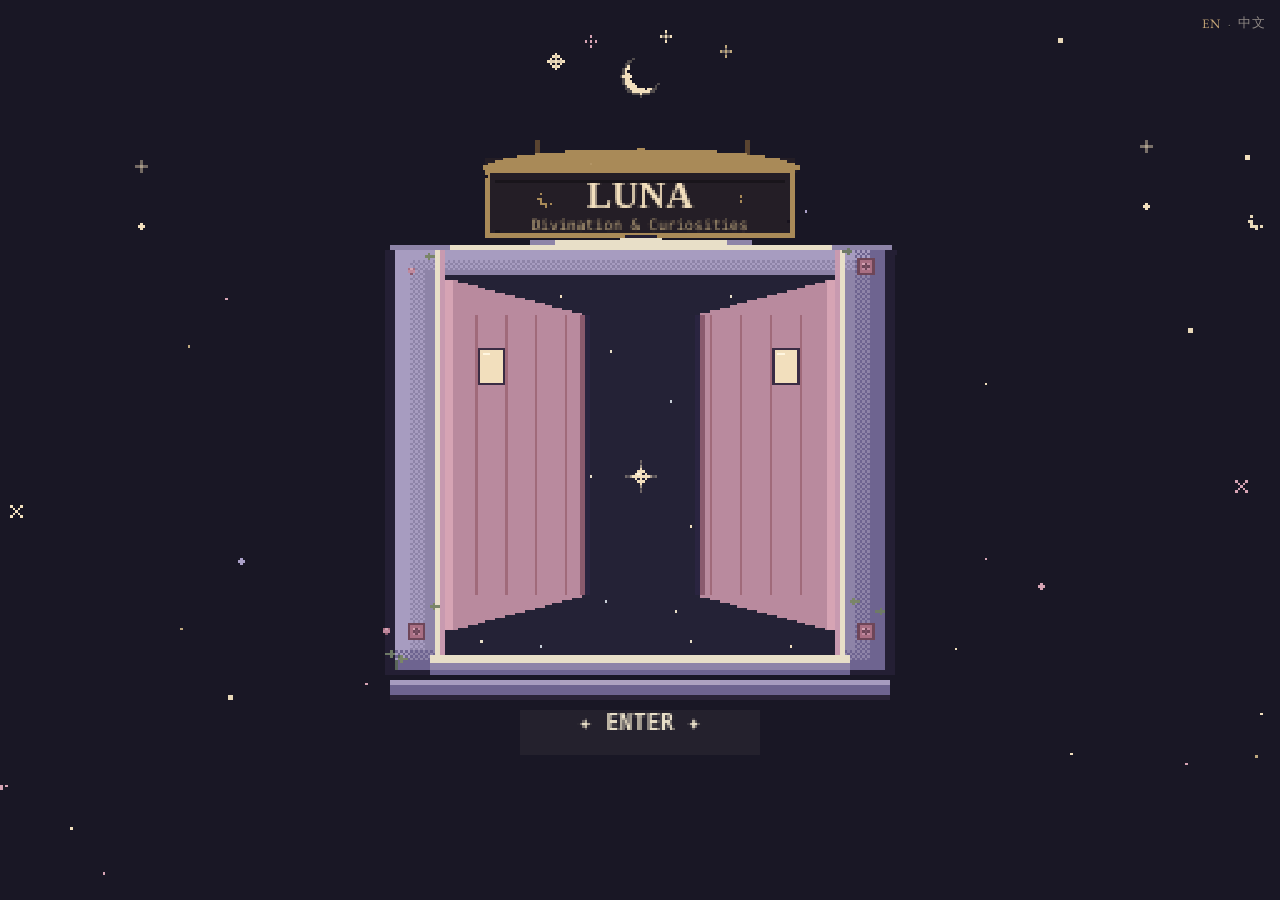
<file: index.html>
<!DOCTYPE html>
<html lang="en">
<head>
<meta charset="UTF-8">
<meta name="viewport" content="width=device-width, initial-scale=1, viewport-fit=cover">
<meta name="theme-color" content="#1a0f2e">
<title>LUNA — Divination &amp; Curiosities</title>
<link rel="icon" href="data:,">
<link rel="preconnect" href="https://fonts.googleapis.com">
<link rel="preconnect" href="https://fonts.gstatic.com" crossorigin>
<link href="https://fonts.googleapis.com/css2?family=IM+Fell+English:ital@0;1&family=EB+Garamond:ital,wght@0,400;0,600;1,400&display=swap" rel="stylesheet">
<link rel="stylesheet" href="css/style.css">
</head>
<body>
<noscript>
  <div style="font-family:Georgia,serif;color:#f0e6d4;background:#1a0f2e;padding:24px;text-align:center;">
    LUNA needs JavaScript to open its doors. Please enable it.
  </div>
</noscript>

<div id="app">

  <!-- 右上角语言切换（小字，常驻所有页面） -->
  <div class="lang-switch" id="lang-switch" role="group" aria-label="Language">
    <button type="button" id="lang-en" data-lang="en">EN</button>
    <span class="sep" aria-hidden="true">·</span>
    <button type="button" id="lang-zh" data-lang="zh">中文</button>
  </div>

  <!-- 全局星空背景（首页 / 门廊 / 物件页共用） -->
  <canvas id="bg" width="640" height="360" aria-hidden="true"></canvas>

  <main id="views">

    <!-- ══ PAGE 1 · 魔法入口 ══ -->
    <section class="screen" id="screen-entrance">
      <canvas id="front" width="640" height="360" aria-hidden="true"></canvas>
    </section>

    <!-- ══ PAGE 2 · 五扇门 ══ -->
    <section class="screen hidden" id="screen-doors">
      <div class="doors-frame">
        <span class="frame-corner tl" aria-hidden="true">✦</span>
        <span class="frame-corner tr" aria-hidden="true">✦</span>
        <span class="frame-corner bl" aria-hidden="true">✦</span>
        <span class="frame-corner br" aria-hidden="true">✦</span>
        <span class="tw" style="left:11%;top:15%" aria-hidden="true">✦</span>
        <span class="tw" style="left:85%;top:20%;animation-delay:.9s" aria-hidden="true">☾</span>
        <span class="tw" style="left:20%;top:76%;animation-delay:1.6s" aria-hidden="true">✦</span>
        <span class="tw" style="left:80%;top:66%;animation-delay:.4s" aria-hidden="true">✦</span>
        <div class="doors-head">
          <p class="doors-sign" aria-hidden="true">✦&nbsp;&nbsp;☾&nbsp;&nbsp;✦</p>
          <p class="doors-line" data-i18n="hint">Which door calls to you?</p>
        </div>
        <div class="doors" id="doors">
          <div class="door-row" id="door-row-top"></div>
          <div class="door-row bottom" id="door-row-bottom"></div>
        </div>

        <!-- 黑猫彩蛋：住在门廊右下角的小住客（不是第六扇门） -->
        <div class="cat-egg" id="cat-egg">
          <canvas id="cat-canvas" width="26" height="24"></canvas>
          <div class="cat-bubble hidden" id="cat-bubble" aria-live="polite"></div>
        </div>
      </div>
    </section>

    <!-- ══ PAGE 3 · 魔法物件（同一套布局模板） ══ -->
    <section class="screen hidden" id="screen-object">
      <div class="obj-wrap">
        <p class="obj-dec" aria-hidden="true"><span>✦</span><span>☾</span><span>✦</span></p>
        <div class="obj-stage">
          <div class="obj-canvas-holder" id="obj-canvas-holder">
            <canvas id="obj-canvas" width="0" height="0"></canvas>
            <div class="obj-mirror-txt hidden" id="obj-mirror-txt"></div>
          </div>
        </div>
        <h1 class="obj-title" id="obj-title"></h1>
        <p class="obj-desc" id="obj-desc"></p>
        <div class="obj-interact" id="obj-interact"></div>
        <div class="obj-result" id="obj-result"></div>
        <button class="obj-back" id="obj-back" type="button" data-i18n="back">← BACK</button>
      </div>
    </section>

  </main>

  <!-- 转场黑幕 -->
  <div class="fade hidden" id="fade" aria-hidden="true"></div>
  <div id="toast" class="hidden" role="status"></div>
</div>

<script src="js/data.js"></script>
<script src="js/sprites.js"></script>
<script src="js/app.js"></script>
</body>
</html>
</file>
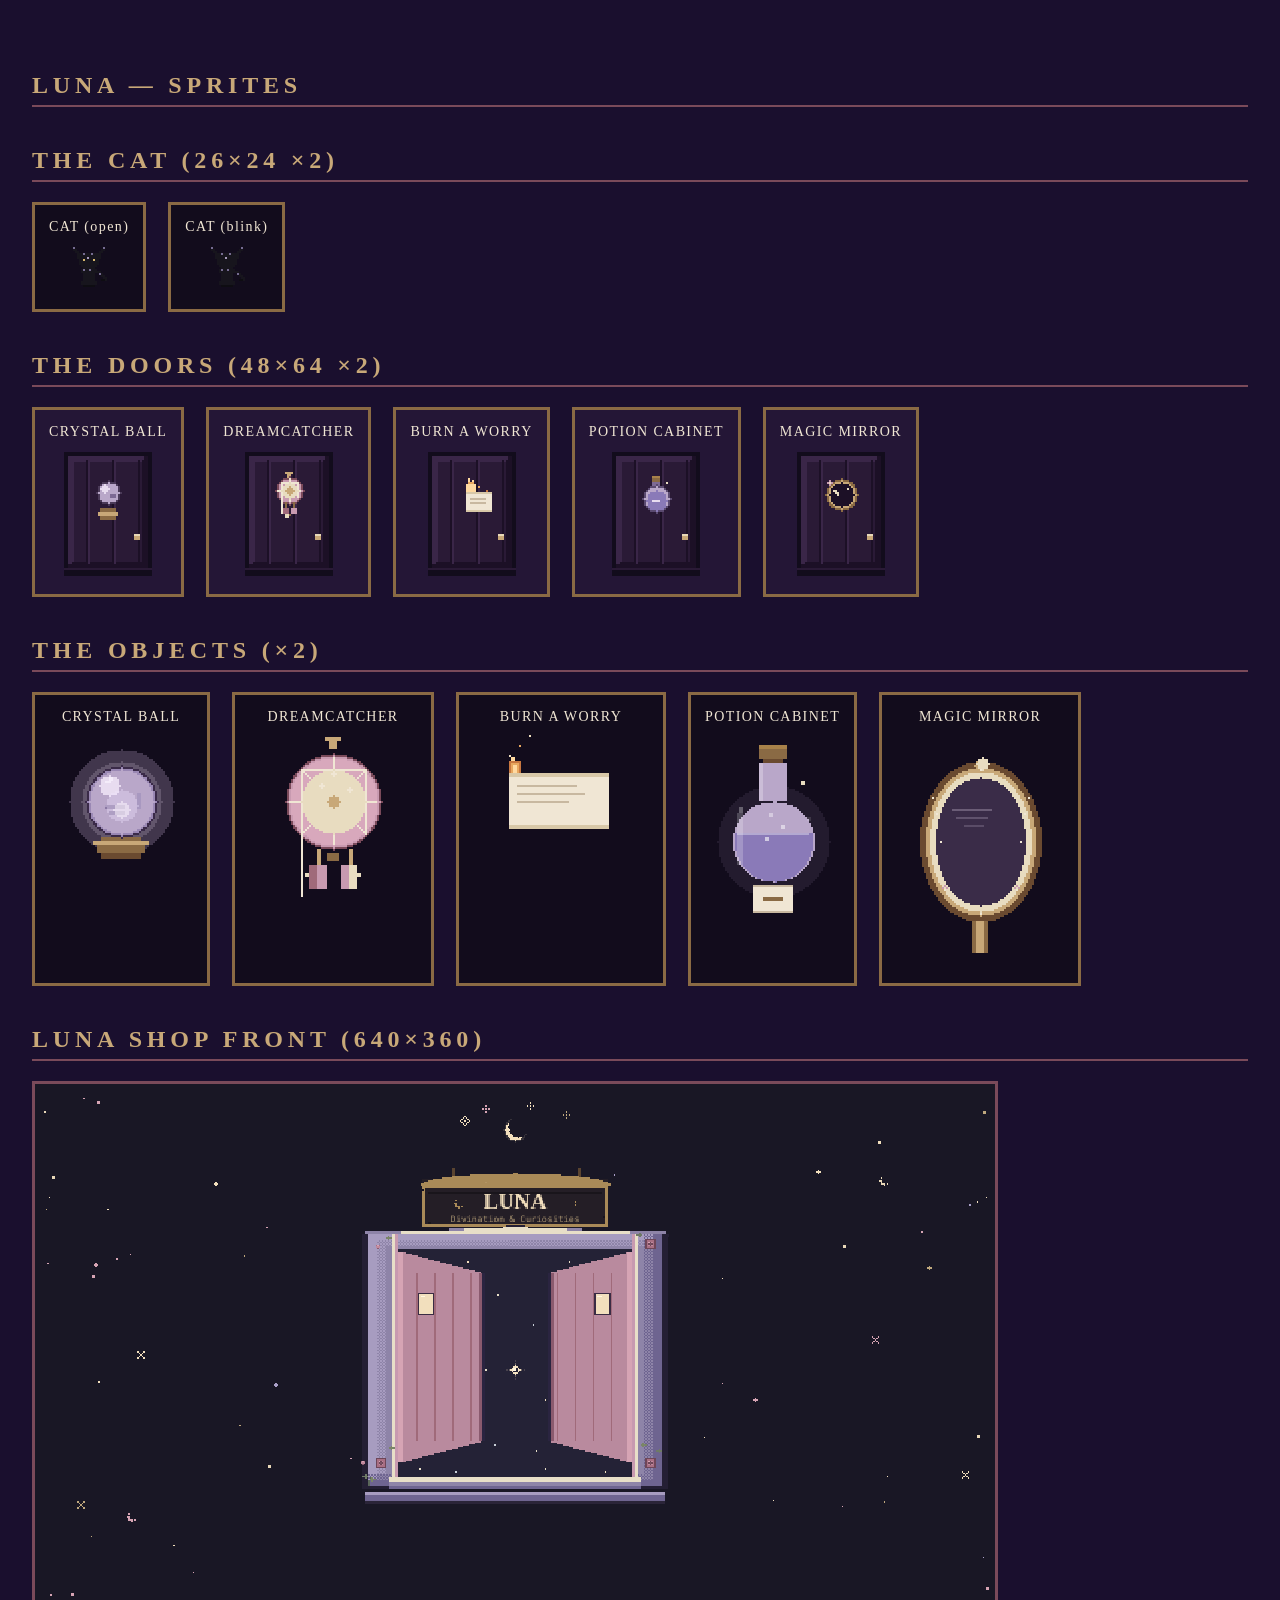
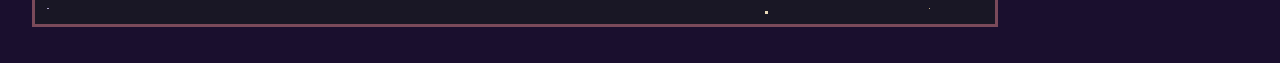
<file: dev/sprite-preview.html>
<!DOCTYPE html>
<html lang="en">
<head>
<meta charset="UTF-8">
<title>LUNA — sprite preview</title>
<style>
  body{ background:#1a0f2e; font-family:Georgia,serif; padding:24px; color:#f0e6d4; }
  h2{ letter-spacing:.2em; color:#c8a878; border-bottom:2px solid #7a4a5a; padding-bottom:6px; margin-top:40px; }
  .row{ display:flex; flex-wrap:wrap; gap:22px; margin:18px 0 10px; }
  .cell{ background:#241636; border:3px solid #8a6a44; padding:14px; text-align:center; }
  .cell h3{ margin:0 0 8px; color:#f0e6d4; font-weight:normal; letter-spacing:.1em; font-size:14px; }
  canvas{ image-rendering:pixelated; image-rendering:crisp-edges; }
  #street{ width:960px; max-width:92vw; height:auto; border:3px solid #7a4a5a; }
  .obj{ background:#120c1c; }
</style>
</head>
<body>
<h2>LUNA — SPRITES</h2>
<h2>THE CAT (26×24 ×2)</h2>
<div class="row" id="catrow"></div>
<h2>THE DOORS (48×64 ×2)</h2>
<div class="row" id="doors"></div>
<h2>THE OBJECTS (×2)</h2>
<div class="row" id="objects"></div>
<h2>LUNA SHOP FRONT (640×360)</h2>
<canvas id="street" width="640" height="360"></canvas>
<script src="../js/sprites.js"></script>
<script>
  const KEYS = ['crystal', 'dream', 'burn', 'potion', 'mirror'];
  const NAMES = { crystal: 'CRYSTAL BALL', dream: 'DREAMCATCHER', burn: 'BURN A WORRY', potion: 'POTION CABINET', mirror: 'MAGIC MIRROR' };

  const crow = document.getElementById('catrow');
  const cell0 = document.createElement('div');
  cell0.className = 'cell obj';
  const h0 = document.createElement('h3');
  h0.textContent = 'CAT (open)';
  const b0 = document.createElement('div');
  b0.appendChild(SPR.up(SPR.makeCat(false), 2));
  cell0.append(h0, b0);
  const cell1 = document.createElement('div');
  cell1.className = 'cell obj';
  const h1 = document.createElement('h3');
  h1.textContent = 'CAT (blink)';
  const b1 = document.createElement('div');
  b1.appendChild(SPR.up(SPR.makeCat(true), 2));
  cell1.append(h1, b1);
  crow.append(cell0, cell1);

  const dg = document.getElementById('doors');
  KEYS.forEach(k => {
    const cell = document.createElement('div');
    cell.className = 'cell';
    const h = document.createElement('h3');
    h.textContent = NAMES[k];
    const box = document.createElement('div');
    box.appendChild(SPR.up(SPR.makeDoor(k), 2));
    cell.append(h, box);
    dg.appendChild(cell);
  });

  const og = document.getElementById('objects');
  const states = {
    crystal: { lit: true },
    dream: { stars: 3 },
    burn: { phase: 0 },
    potion: { color: '#8a7ab8', bubbles: true },
    mirror: { shown: true }
  };
  KEYS.forEach(k => {
    const cell = document.createElement('div');
    cell.className = 'cell obj';
    const h = document.createElement('h3');
    h.textContent = NAMES[k];
    const box = document.createElement('div');
    box.appendChild(SPR.up(SPR.makeObject(k, states[k]), 2));
    cell.append(h, box);
    og.appendChild(cell);
  });

  SPR.paintShopFront(document.getElementById('street').getContext('2d'), 'en');
</script>
</body>
</html>
</file>
<file: css/style.css>
/* ============================================================
   LUNA — Divination & Curiosities
   粉紫黑复古哥特像素风
   Deep Plum × Dusty Lavender × Muted Pink × Dusty Rose
   × Cream × Charcoal Black × Antique Gold
   硬阴影、像素边框、steps() 低帧动画（最多 5 种简单动画）
   ============================================================ */

:root {
  --ink: #0b0612;
  --charcoal: #120c1c;
  --plum-deep: #1a0f2e;
  --plum: #241636;
  --plum-mid: #2e1d42;
  --lavender: #b9a7c9;
  --lavender-dim: #7d6a94;
  --pink: #c89ab0;
  --rose: #a06a7a;
  --rose-dark: #7a4a5a;
  --cream: #f0e6d4;
  --paper: #f6ecd9;
  --gold: #c8a878;
  --gold-dark: #8a6a44;
  --font-title: 'IM Fell English', Georgia, 'Times New Roman', serif;
  --font-body: 'EB Garamond', Georgia, 'Times New Roman', serif;
}

* { box-sizing: border-box; margin: 0; padding: 0; }

html, body { height: 100%; }

body {
  font-family: var(--font-body);
  background: #191725;
  color: var(--cream);
  overflow-y: auto;
  -webkit-tap-highlight-color: transparent;
  -webkit-text-size-adjust: 100%;
  text-size-adjust: 100%;
}

canvas { image-rendering: pixelated; image-rendering: crisp-edges; }

.hidden { display: none !important; }

/* ---------- 布局 ---------- */
#app { position: relative; min-height: 100vh; min-height: 100dvh; }
#views { position: relative; z-index: 1; }

/* ---------- 右上角语言切换（小字，无框） ---------- */
.lang-switch {
  position: fixed; top: 12px; right: 14px; z-index: 60;
  display: flex; align-items: center; gap: 7px;
  font-size: 13px; letter-spacing: 0.06em;
  text-shadow: 0 1px 0 rgba(0, 0, 0, 0.8);
}
.lang-switch button {
  font-family: var(--font-body);
  font-size: 13px; letter-spacing: 0.06em;
  color: rgba(240, 230, 212, 0.55);
  background: none; border: none; padding: 2px 0;
  cursor: pointer;
  user-select: none;
  touch-action: manipulation;
}
.lang-switch button:hover { color: rgba(240, 230, 212, 0.92); }
.lang-switch button.active { color: var(--gold); }
.lang-switch .sep { color: rgba(240, 230, 212, 0.4); }
.lang-switch button:focus-visible { outline: 1px solid var(--gold); outline-offset: 2px; }

/* ---------- 屏幕 ---------- */
.screen {
  min-height: 100vh; min-height: 100dvh;
  display: flex; flex-direction: column;
  animation: screenIn 0.5s steps(5) both;
}
.screen.hidden { display: none; }
@keyframes screenIn {
  from { opacity: 0; transform: translateY(10px); }
  to   { opacity: 1; transform: none; }
}

/* ============================================================
   PAGE 1 · LUNA 魔法入口（叠加在全局星空上）
   ============================================================ */
#screen-entrance {
  padding: 0;
  background: transparent;
}

#bg {
  position: fixed; inset: 0;
  width: 100%; height: 100%;
  object-fit: cover;
  image-rendering: pixelated; image-rendering: crisp-edges;
  z-index: 0;
  cursor: default;
}

#front {
  position: fixed; inset: 0;
  width: 100%; height: 100%;
  object-fit: cover;
  image-rendering: pixelated; image-rendering: crisp-edges;
  z-index: 5;
  pointer-events: none;
}

/* ============================================================
   PAGE 2 · 五扇门（平面正视角的神秘门廊）
   ============================================================ */
#screen-doors {
  background: transparent;   /* 全局星空背景透出 */
  align-items: center;
  justify-content: center;
  padding: 70px 16px 44px;
}

/* 古董双线画框 */
.doors-frame {
  position: relative;
  width: min(980px, 100%);
  border: 2px solid var(--gold-dark);
  outline: 2px solid var(--rose-dark);
  outline-offset: 5px;
  padding: 38px 22px 34px;
}
.frame-corner {
  position: absolute;
  color: var(--gold);
  font-size: 16px;
  line-height: 1;
  text-shadow: 0 0 8px rgba(200, 168, 120, 0.5);
}
.frame-corner.tl { top: -8px; left: -8px; }
.frame-corner.tr { top: -8px; right: -8px; }
.frame-corner.bl { bottom: -8px; left: -8px; }
.frame-corner.br { bottom: -8px; right: -8px; }

/* 少量闪烁星星 */
.tw {
  position: absolute;
  color: var(--lavender);
  font-size: 12px;
  line-height: 1;
  text-shadow: 0 0 6px rgba(185, 167, 201, 0.6);
  animation: twinkle 2.8s steps(3) infinite alternate;
  pointer-events: none;
}
@keyframes twinkle {
  from { opacity: 0.25; }
  to   { opacity: 1; }
}

.doors-head { text-align: center; margin-bottom: 28px; }
.doors-sign {
  color: var(--gold);
  font-size: 16px;
  letter-spacing: 1.1em;
  margin-bottom: 12px;
  text-shadow: 0 1px 0 rgba(0, 0, 0, 0.7);
}
.doors-line {
  font-family: var(--font-body);
  font-size: clamp(14px, 3vw, 17px);
  font-style: italic;
  letter-spacing: 0.06em;
  line-height: 1.5;
  color: var(--lavender);
  text-shadow: 0 1px 0 rgba(0, 0, 0, 0.8);
}

.door-row {
  display: flex;
  justify-content: center;
  align-items: flex-start;
  gap: clamp(12px, 3.4vw, 34px);
  flex-wrap: wrap;
  margin-top: 26px;
}
.door-row.bottom { margin-top: 18px; }

.door {
  background: none;
  border: none;
  padding: 0;
  display: flex;
  flex-direction: column;
  align-items: center;
  gap: 10px;
  cursor: pointer;
  color: var(--cream);
  font-family: var(--font-body);
  user-select: none;
  touch-action: manipulation;
}
.door-art { display: block; line-height: 0; }
.door-art canvas {
  transition: filter 0.25s steps(4);
}
.door:hover .door-art canvas,
.door:focus-visible .door-art canvas {
  filter: brightness(1.28) drop-shadow(0 0 8px var(--glow, #b9a7c9));
}
.door:active .door-art canvas { filter: brightness(0.9); }
.door-name {
  font-size: clamp(12px, 2.7vw, 16px);
  letter-spacing: 0.16em;
  line-height: 1.5;
  text-transform: uppercase;
  text-align: center;
  max-width: 172px;
  color: rgba(240, 230, 212, 0.6);
  text-shadow: 0 1px 0 rgba(0, 0, 0, 0.8);
  transition: color 0.25s;
}
.door:hover .door-name,
.door:focus-visible .door-name { color: var(--gold); }
.door:focus-visible { outline: 2px solid var(--gold); outline-offset: 5px; }

/* ---------- 黑猫彩蛋（右下角，无标签无边框的隐藏住客） ---------- */
.cat-egg {
  position: absolute;
  right: 18px;
  bottom: 14px;
  z-index: 6;
  cursor: pointer;
  user-select: none;
  touch-action: manipulation;
}
.cat-egg canvas {
  display: block;
  width: 104px;
  height: 96px;
  image-rendering: pixelated;
  image-rendering: crisp-edges;
  filter:
    drop-shadow(0 0 5px rgba(138, 128, 176, 0.55))
    drop-shadow(0 0 14px rgba(138, 128, 176, 0.30));
}
.cat-bubble {
  position: absolute;
  right: 16px;
  bottom: 118px;
  max-width: 300px;
  background: #241f34;
  border: 2px solid #766c91;
  box-shadow: inset 0 0 0 1px #17151d, 0 3px 0 rgba(0, 0, 0, 0.5);
  color: var(--cream);
  font-family: var(--font-body);
  font-size: 15px;
  line-height: 1.5;
  padding: 8px 12px;
  text-align: center;
  pointer-events: none;
  z-index: 7;
  animation: catBubbleIn 0.3s steps(4) both;
}
.cat-bubble::after {
  content: '';
  position: absolute;
  bottom: -5px;
  right: 56px;
  width: 8px;
  height: 8px;
  background: #241f34;
  border-right: 2px solid #766c91;
  border-bottom: 2px solid #766c91;
  transform: rotate(45deg);
}
@keyframes catBubbleIn {
  from { opacity: 0; transform: translateY(4px); }
  to   { opacity: 1; transform: none; }
}

/* ============================================================
   PAGE 3 · 魔法物件（每页一个视觉主角）
   ============================================================ */
#screen-object {
  background: transparent;   /* 全局星空背景透出 */
  align-items: center;
  justify-content: center;   /* 内容垂直居中，不留空 */
  padding: 76px 16px 46px;
}

.obj-wrap {
  width: min(560px, 100%);
  display: flex;
  flex-direction: column;
  align-items: center;
  text-align: center;
}

.obj-dec {
  color: var(--gold);
  font-size: 16px;
  letter-spacing: 0.9em;
  margin-bottom: 22px;
  text-shadow: 0 1px 0 rgba(0, 0, 0, 0.7);
}
.obj-dec span { margin: 0 7px; }

.obj-stage {
  position: relative;
  display: flex;
  justify-content: center;
  margin-bottom: 22px;
}
.obj-canvas-holder {
  position: relative;
  display: inline-block;
  animation: floaty 3.2s steps(6) infinite alternate;
}
@keyframes floaty {
  from { transform: translateY(0); }
  to   { transform: translateY(-4px); }
}
#obj-canvas { display: block; }

/* 魔镜镜面里的话（覆盖在镜面区域上） */
.obj-mirror-txt {
  position: absolute;
  left: 40px; top: 44px;
  width: 88px; height: 128px;
  display: flex;
  align-items: center;
  justify-content: center;
  text-align: center;
  font-family: var(--font-body);
  font-size: 12px;
  line-height: 1.6;
  letter-spacing: 0.02em;
  color: var(--cream);
  text-shadow: 0 0 6px rgba(185, 167, 201, 0.85), 0 1px 0 rgba(0, 0, 0, 0.9);
  padding: 5px;
  animation: mirrorIn 0.5s steps(6) both;
}
@keyframes mirrorIn {
  from { opacity: 0; }
  to   { opacity: 1; }
}

.obj-title {
  font-family: var(--font-title);
  font-size: clamp(30px, 7vw, 44px);
  font-weight: normal;
  letter-spacing: 0.14em;
  color: var(--cream);
  text-shadow: 0 3px 0 var(--plum-deep);
  margin-bottom: 12px;
  line-height: 1.25;
}

.obj-desc {
  font-size: clamp(17px, 4.2vw, 22px);
  font-style: italic;
  line-height: 1.9;
  color: var(--lavender);
  text-shadow: 0 1px 0 rgba(0, 0, 0, 0.7);
  margin-bottom: 24px;
}
.obj-desc span { display: block; }

.obj-interact {
  display: flex;
  flex-direction: column;
  align-items: center;
  gap: 14px;
  width: 100%;
}
.obj-result { width: 100%; margin-top: 18px; }

/* ---------- 像素按钮 ---------- */
.pbtn {
  font-family: var(--font-title);
  font-size: 17px;
  letter-spacing: 0.14em;
  color: var(--cream);
  background: linear-gradient(#3a2448, #2a1a36);
  border: 3px solid var(--charcoal);
  box-shadow:
    0 5px 0 rgba(11, 6, 18, 0.9),
    inset 0 0 0 2px rgba(200, 168, 120, 0.35),
    inset 0 -3px 0 rgba(0, 0, 0, 0.3);
  padding: 14px 30px;
  min-height: 54px;
  cursor: pointer;
  user-select: none;
  touch-action: manipulation;
  transition: none;
}
.pbtn:hover {
  background: linear-gradient(#452c56, #332046);
  box-shadow:
    0 5px 0 rgba(11, 6, 18, 0.9),
    inset 0 0 0 2px rgba(200, 168, 120, 0.6),
    0 0 14px rgba(185, 167, 201, 0.28);
}
.pbtn:active {
  transform: translateY(4px);
  box-shadow:
    0 1px 0 rgba(11, 6, 18, 0.9),
    inset 0 0 0 2px rgba(200, 168, 120, 0.35);
}
.pbtn:disabled { opacity: 0.55; cursor: wait; transform: none; }
.pbtn:focus-visible { outline: 3px solid var(--gold); outline-offset: 2px; }

/* ---------- 魔药需求选项 ---------- */
.need-row {
  display: flex;
  flex-wrap: wrap;
  justify-content: center;
  gap: 8px;
  max-width: 440px;
}
.need-chip {
  font-family: var(--font-body);
  font-size: 14px;
  letter-spacing: 0.12em;
  color: var(--lavender);
  background: rgba(46, 29, 66, 0.55);
  border: 2px solid var(--gold-dark);
  padding: 8px 15px;
  cursor: pointer;
  user-select: none;
  touch-action: manipulation;
}
.need-chip:hover { color: var(--cream); }
.need-chip.sel {
  color: var(--cream);
  background: var(--rose-dark);
  border-color: var(--gold);
  box-shadow: 0 0 10px rgba(160, 106, 122, 0.55);
}
.need-chip:focus-visible { outline: 2px solid var(--gold); outline-offset: 2px; }

/* ---------- 输入框 ---------- */
.field {
  width: 100%;
  max-width: 420px;
  font-family: var(--font-body);
  font-size: 17px;
  line-height: 1.6;
  color: var(--cream);
  background: rgba(18, 12, 28, 0.75);
  border: 3px solid var(--charcoal);
  box-shadow: inset 0 0 0 2px rgba(200, 168, 120, 0.25);
  padding: 10px 12px;
  resize: vertical;
}
.field::placeholder { color: rgba(185, 167, 201, 0.55); }
.field:focus-visible { outline: 3px solid var(--gold-dark); outline-offset: 2px; }

/* ---------- 结果卡 ---------- */
.read {
  font-size: 18.5px;
  line-height: 1.85;
  color: var(--plum-deep);
  background: var(--paper);
  border: 3px solid var(--charcoal);
  box-shadow:
    inset 0 0 0 2px #e8d8c0,
    4px 4px 0 rgba(11, 6, 18, 0.5);
  padding: 14px 16px;
  max-width: 440px;
  margin: 0 auto;
  animation: unfold 0.45s steps(6) both;
}
.read b {
  display: block;
  font-family: var(--font-title);
  font-size: 20px;
  font-weight: normal;
  letter-spacing: 0.1em;
  margin-bottom: 4px;
  color: var(--rose-dark);
}
@keyframes unfold {
  from { opacity: 0; transform: translateY(6px) scaleY(0.86); }
  to   { opacity: 1; transform: none; }
}

.potion-tags {
  margin-top: 10px;
  font-size: 15px;
  letter-spacing: 0.12em;
  color: var(--rose-dark);
}
.burn-note {
  font-size: 16px;
  font-style: italic;
  color: rgba(185, 167, 201, 0.8);
  min-height: 1.6em;
}

/* ---------- 返回 ---------- */
.obj-back {
  margin-top: 28px;
  background: none;
  border: none;
  color: rgba(240, 230, 212, 0.6);
  font-family: var(--font-body);
  font-size: 17px;
  font-style: italic;
  letter-spacing: 0.16em;
  cursor: pointer;
  text-shadow: 0 1px 0 rgba(0, 0, 0, 0.8);
  touch-action: manipulation;
}
.obj-back:hover { color: var(--gold); }
.obj-back:focus-visible { outline: 2px solid var(--gold); outline-offset: 3px; }

/* ---------- 转场黑幕 ---------- */
.fade {
  position: fixed; inset: 0; z-index: 70;
  background: #000;
  opacity: 0;
  pointer-events: none;
  transition: opacity 0.32s steps(5);
}
.fade.show { opacity: 1; pointer-events: auto; }

/* ---------- toast ---------- */
#toast {
  position: fixed; left: 50%; bottom: 26px;
  transform: translateX(-50%);
  z-index: 80;
  max-width: 88vw;
  background: rgba(18, 10, 22, 0.95);
  color: var(--cream);
  border: 3px solid var(--gold-dark);
  box-shadow: inset 0 0 0 2px #1a0e22, 0 5px 0 rgba(0, 0, 0, 0.4);
  padding: 10px 18px;
  font-size: 15px;
  font-style: italic;
  text-align: center;
}
#toast.hidden { display: none; }

/* ---------- 手机适配 ---------- */
@media (max-width: 560px) {
  #screen-doors { padding: 64px 12px 40px; }
  .doors-frame { padding: 30px 14px 26px; }
  .doors-head { margin-bottom: 20px; }
  .door-row { gap: 12px; margin-top: 18px; }
  .door-row.bottom { margin-top: 12px; }
  .door-name { font-size: 12px; letter-spacing: 0.12em; }
  .cat-egg { right: 10px; bottom: 8px; }
  .cat-egg canvas { width: 52px; height: 48px; }
  .cat-bubble { right: 8px; bottom: 62px; max-width: 240px; font-size: 14px; }
  .cat-bubble::after { right: 30px; }
  #screen-object { padding: 66px 14px 40px; }
  .obj-dec { margin-bottom: 16px; }
  .obj-stage { margin-bottom: 16px; }
  .lang-switch { top: 10px; right: 10px; }
}
@media (max-height: 640px) {
  #screen-doors, #screen-object { justify-content: flex-start; }
  .doors-head { margin-bottom: 18px; }
}
</file>
